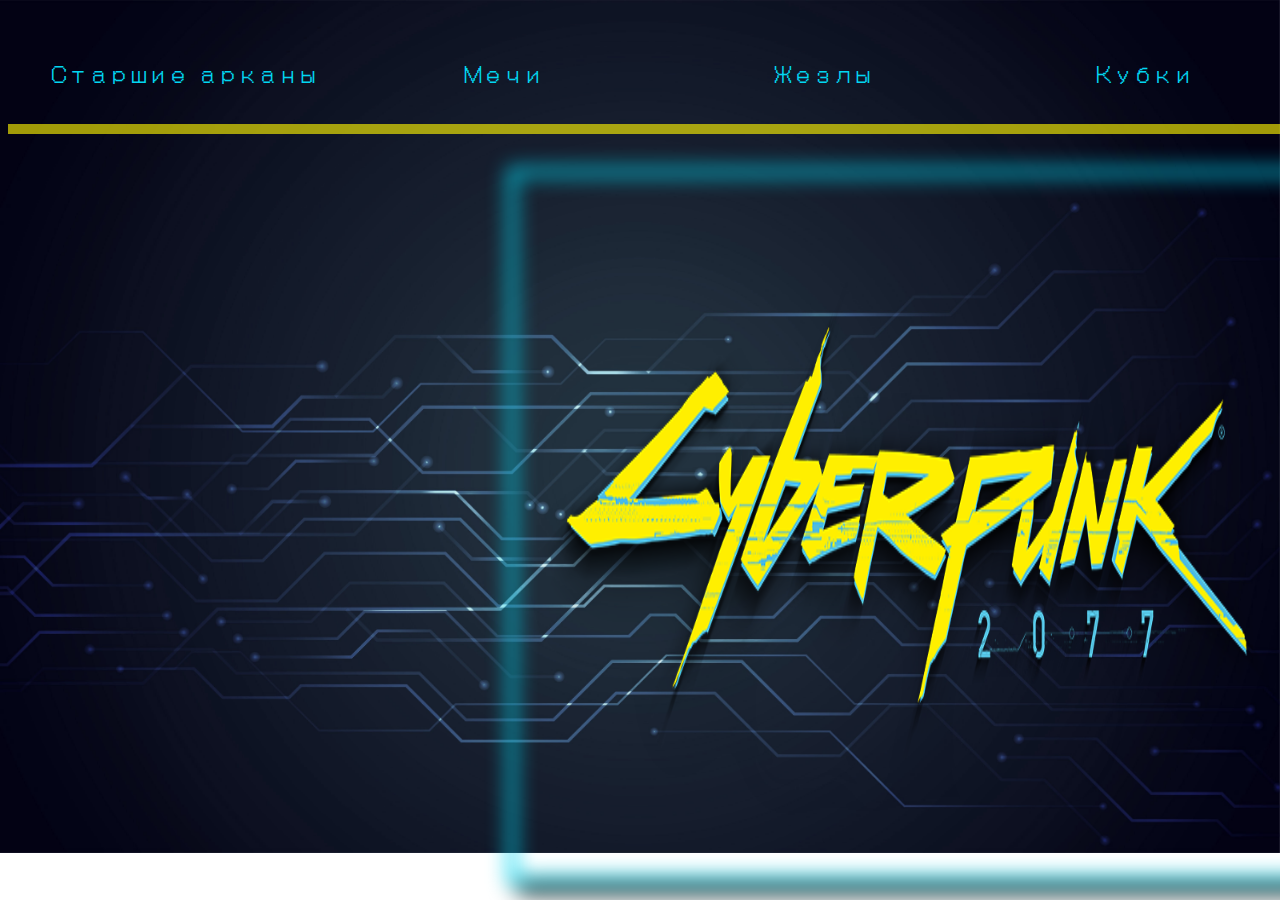
<file: киберпанк/index.html>
<!DOCTYPE html>
<html lang="ru">

<head>
    <meta charset="UTF-8">
    <meta name="viewport" content="width=device-width, initial-scale=1.0">
    <title>Document</title>
    <link rel="stylesheet" href="style.css">
    <link rel="preconnect" href="https://fonts.googleapis.com">
    <link rel="preconnect" href="https://fonts.gstatic.com" crossorigin>
    <link
        href="https://fonts.googleapis.com/css2?family=DotGothic16&family=Jost:ital,wght@0,100..900;1,100..900&display=swap"
        rel="stylesheet">
</head>

<body>
    <header>
        <form>

            <button type="button" onclick="window.location.href='older.html'">Старшие арканы</button>

            <button type="button" onclick="window.location.href='sword.html'">Мечи</button>

            <button type="button" onclick="window.location.href='wands.html'">Жезлы</button>

            <button type="button" onclick="window.location.href='cups.html'">Кубки</button>

            <button type="button" onclick="window.location.href='pentacles.html'">Пентакли</button>
        </form>

    </header>
    <div class="line">
    </div>
    <div class="block"></div>
    <div>
        <img class="logo" src="c23d18fd019167f5de7a0bfc7582d91a.png" />
    </div>
</body>

</html>
</file>
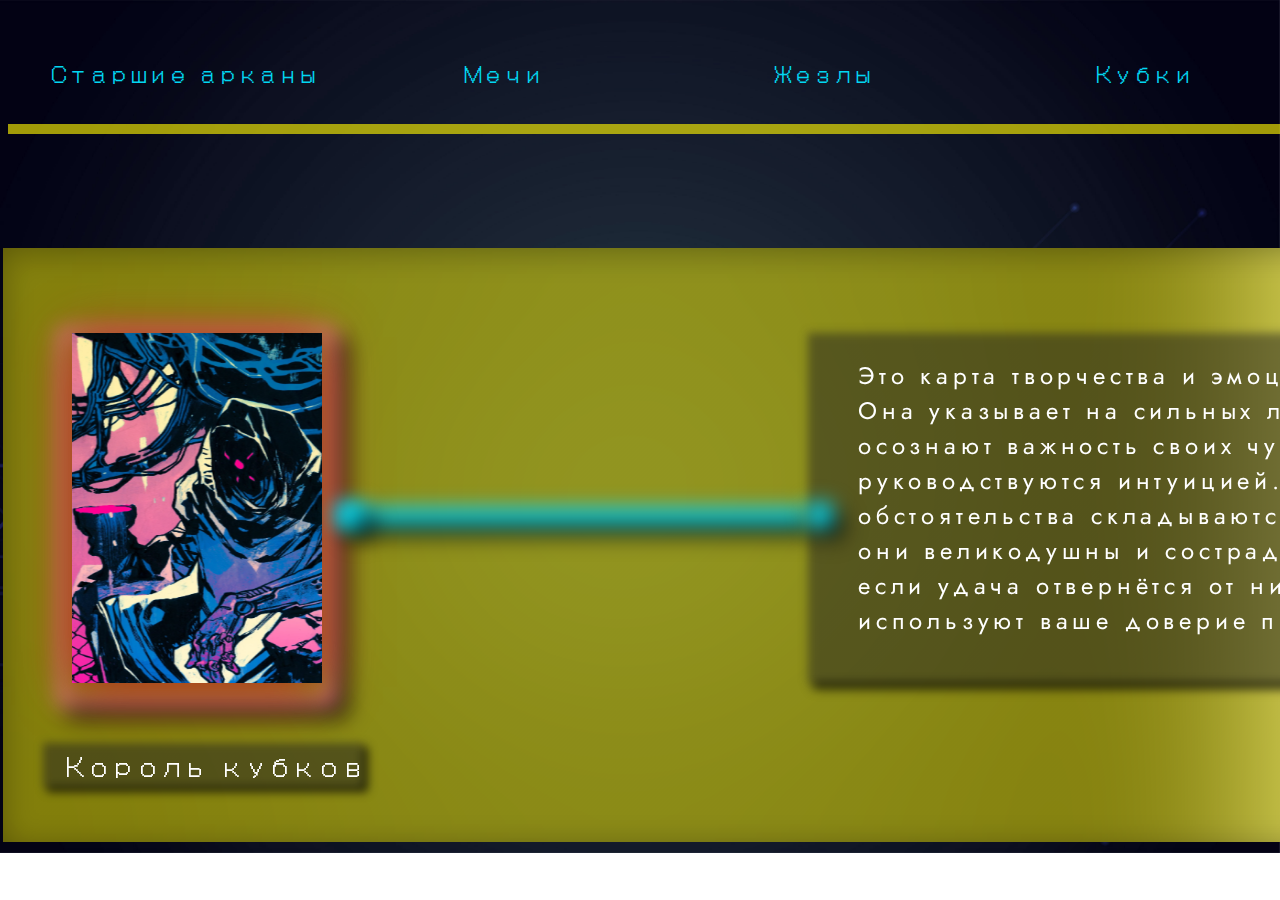
<file: киберпанк/cups.html>
<!DOCTYPE html>
<html lang="ru">

<head>
    <meta charset="UTF-8">
    <meta name="viewport" content="width=device-width, initial-scale=1.0">
    <title>Document</title>
    <link rel="stylesheet" href="style.css">
    <link rel="preconnect" href="https://fonts.googleapis.com">
<link rel="preconnect" href="https://fonts.gstatic.com" crossorigin>
<link href="https://fonts.googleapis.com/css2?family=DotGothic16&family=Jost:ital,wght@0,100..900;1,100..900&display=swap" rel="stylesheet">
</head>

<body>
    <header>
        <form>
   
            <button type="button" onclick="window.location.href='older.html'">Старшие арканы</button>
            
            <button type="button" onclick="window.location.href='sword.html'">Мечи</button>
           
            <button type="button" onclick="window.location.href='wands.html'">Жезлы</button>
            
            <button type="button" onclick="window.location.href='cups.html'">Кубки</button>
            
            <button type="button"  onclick="window.location.href='pentacles.html'">Пентакли</button>
    </form>
    </header>
    <div class="line">
    <div class="block2">
    </div>
    <div class="frame4">
    </div>
    <img class="foto" src="cups.png">
    <div class="rectangle2"></div>
    <div class="name3">Король кубков</div>
    <div class="brectangle"></div>
    <div class="line2"></div>
    <div class="crug1"></div>
    <div class="crug2"></div>
    <div class="text">Это карта творчества и эмоциональности. Она указывает на сильных людей, которые осознают важность своих чувств и часто руководствуются интуицией. Когда обстоятельства складываются в их пользу, они великодушны и сострадательны, но если удача отвернётся от них, они используют ваше доверие против вас.</div>

</body>

</html>
</file>
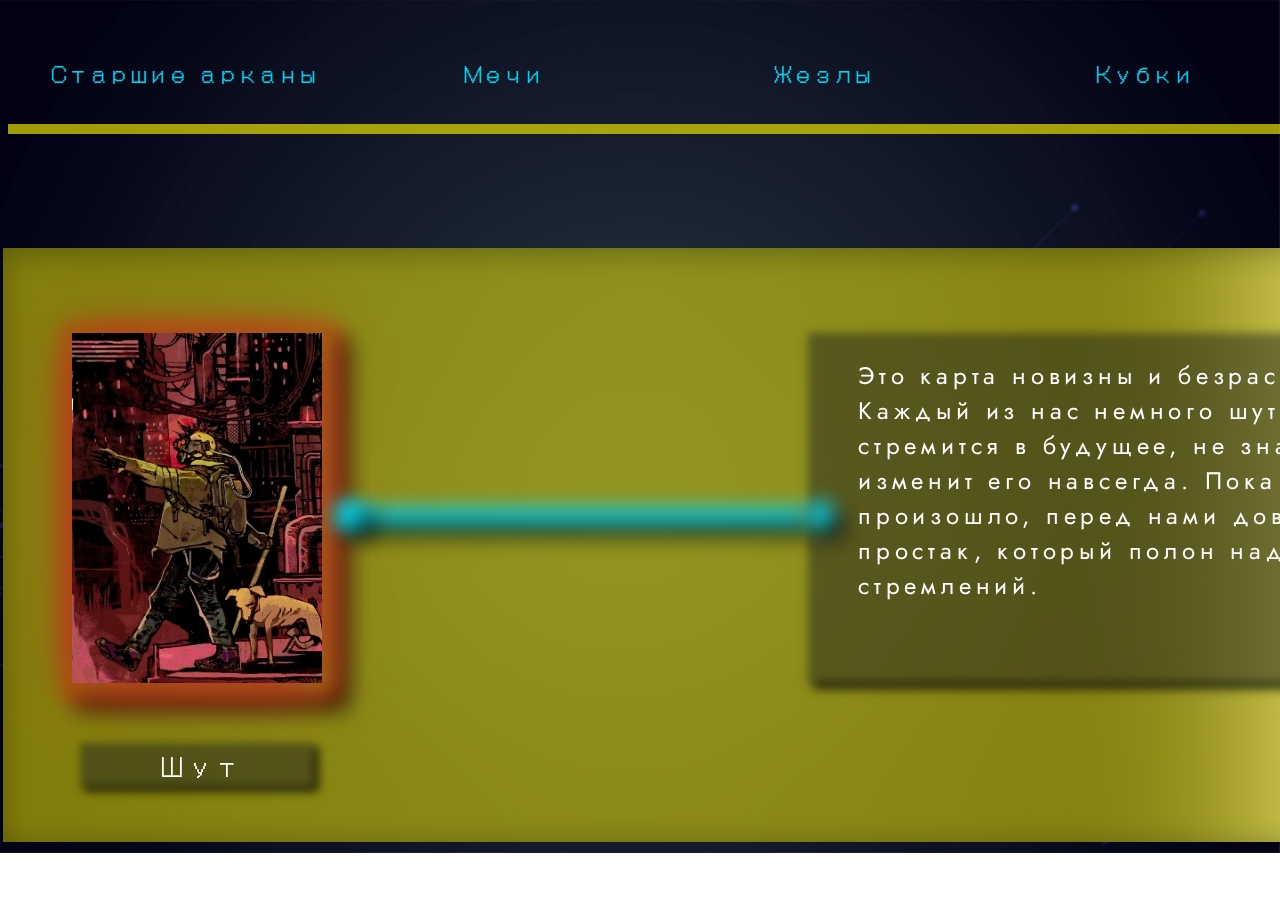
<file: киберпанк/older.html>
<!DOCTYPE html>
<html lang="ru">

<head>
    <meta charset="UTF-8">
    <meta name="viewport" content="width=device-width, initial-scale=1.0">
    <title>Document</title>
    <link rel="stylesheet" href="style.css">
    <link rel="preconnect" href="https://fonts.googleapis.com">
<link rel="preconnect" href="https://fonts.gstatic.com" crossorigin>
<link href="https://fonts.googleapis.com/css2?family=DotGothic16&family=Jost:ital,wght@0,100..900;1,100..900&display=swap" rel="stylesheet">
</head>

<body>
    <header>
        <form>
   
            <button type="button" onclick="window.location.href='older.html'">Старшие арканы</button>
            
            <button type="button" onclick="window.location.href='sword.html'">Мечи</button>
           
            <button type="button" onclick="window.location.href='wands.html'">Жезлы</button>
            
            <button type="button" onclick="window.location.href='cups.html'">Кубки</button>
            
            <button type="button"  onclick="window.location.href='pentacles.html'">Пентакли</button>
    </form>
            </header>
            <div class="line">
            </div>
            <div class="block2">
            </div>
            <div class="frame">
            </div>
            <img class="foto" src="fool.png">
            <div class="rectangle"></div>
            <div class="name">Шут</div>
            <div class="brectangle"></div>
            <div class="line2"></div>
            <div class="crug1"></div>
            <div class="crug2"></div>
            <div class="text">Это карта новизны и безрассудства. Каждый из нас немного шут. Он отчаянно стремится в будущее, не зная, что оно изменит его навсегда. Пока этого не произошло, перед нами доверчивый простак, который полон надежд и стремлений.</div>

</body>

</html>
</file>
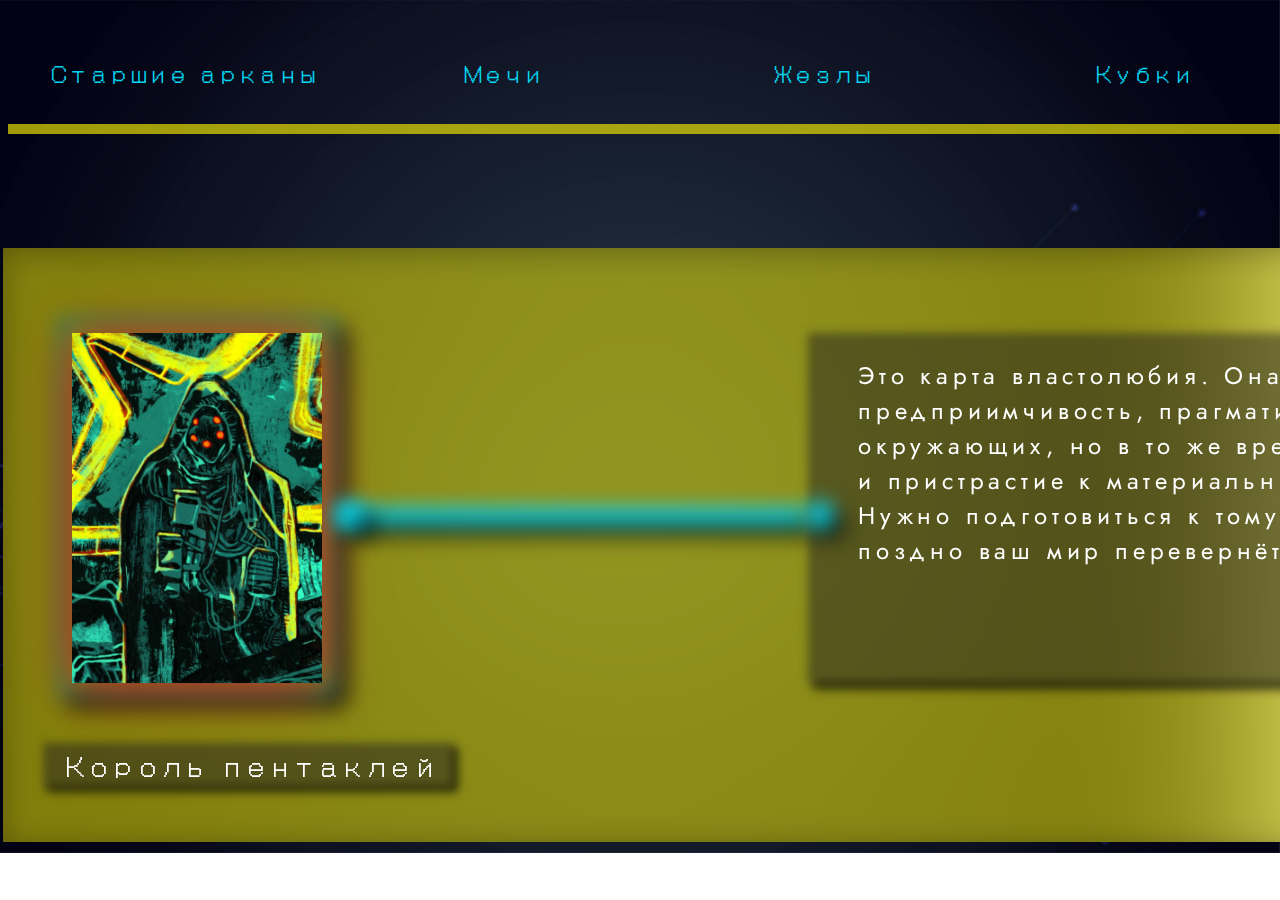
<file: киберпанк/pentacles.html>
<!DOCTYPE html>
<html lang="ru">

<head>
    <meta charset="UTF-8">
    <meta name="viewport" content="width=device-width, initial-scale=1.0">
    <title>Document</title>
    <link rel="stylesheet" href="style.css">
    <link rel="preconnect" href="https://fonts.googleapis.com">
<link rel="preconnect" href="https://fonts.gstatic.com" crossorigin>
<link href="https://fonts.googleapis.com/css2?family=DotGothic16&family=Jost:ital,wght@0,100..900;1,100..900&display=swap" rel="stylesheet">
</head>

<body>
    <header>
        <form>
   
            <button type="button" onclick="window.location.href='older.html'">Старшие арканы</button>
            
            <button type="button" onclick="window.location.href='sword.html'">Мечи</button>
           
            <button type="button" onclick="window.location.href='wands.html'">Жезлы</button>
            
            <button type="button" onclick="window.location.href='cups.html'">Кубки</button>
            
            <button type="button"  onclick="window.location.href='pentacles.html'">Пентакли</button>
    </form>
    </header>
    <div class="line">
    <div class="block2">
    </div>
    <div class="frame5">
    </div>
    <img class="foto" src="pentacles.png">
    <div class="rectangle3"></div>
    <div class="name4">Король пентаклей</div>
    <div class="brectangle"></div>
    <div class="line2"></div>
    <div class="crug1"></div>
    <div class="crug2"></div>
    <div class="text">Это карта властолюбия. Она означает предприимчивость, прагматизм и заботу об окружающих, но в то же время чёрствость и пристрастие к материальным благам. Нужно подготовиться к тому, что рано или поздно ваш мир перевернётся.</div>

</body>

</html>
</file>
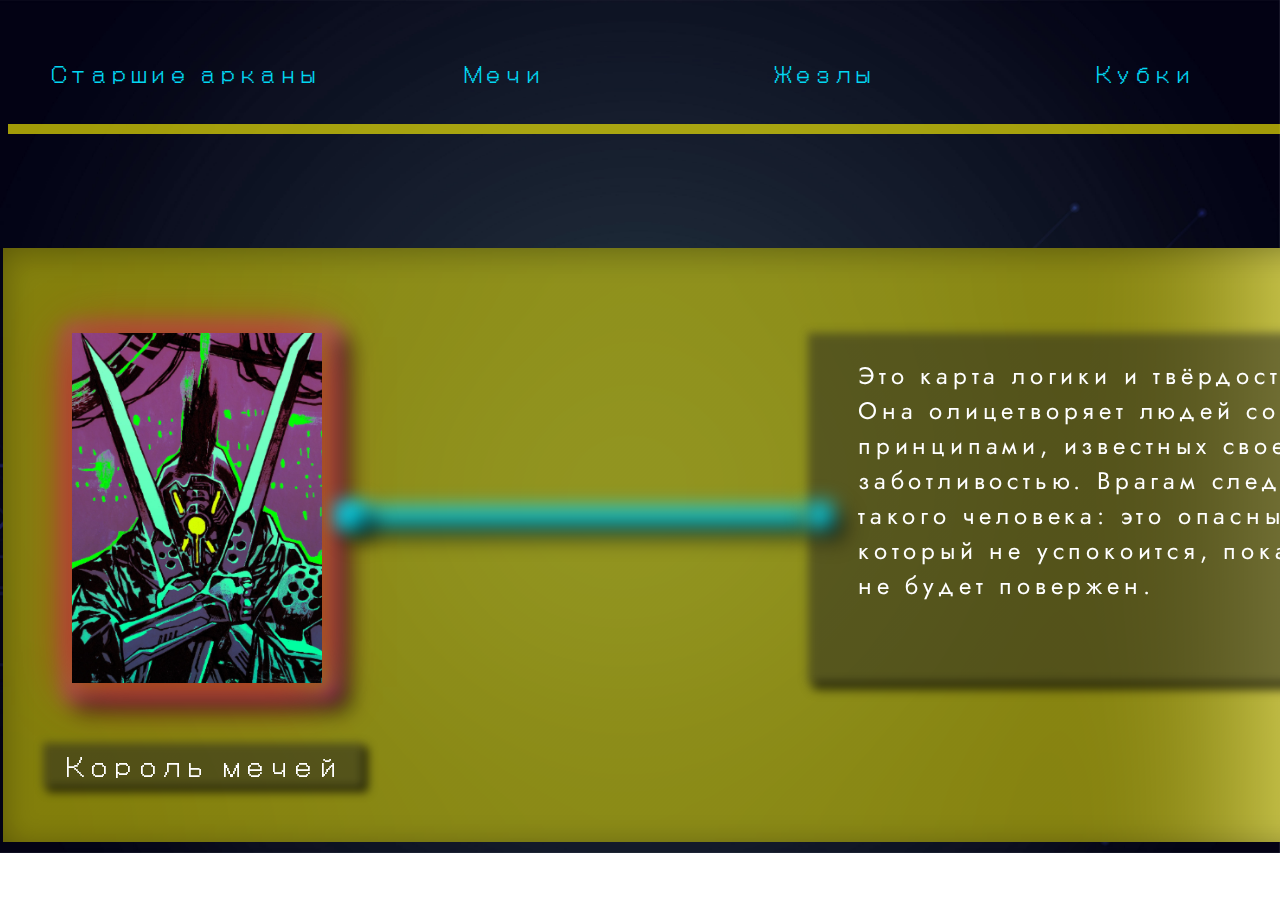
<file: киберпанк/sword.html>
<!DOCTYPE html>
<html lang="ru">

<head>
    <meta charset="UTF-8">
    <meta name="viewport" content="width=device-width, initial-scale=1.0">
    <title>Document</title>
    <link rel="stylesheet" href="style.css">
    <link rel="preconnect" href="https://fonts.googleapis.com">
<link rel="preconnect" href="https://fonts.gstatic.com" crossorigin>
<link href="https://fonts.googleapis.com/css2?family=DotGothic16&family=Jost:ital,wght@0,100..900;1,100..900&display=swap" rel="stylesheet">
</head>

<body>
    <header>
        <form>
   
            <button type="button" onclick="window.location.href='older.html'">Старшие арканы</button>
            
            <button type="button" onclick="window.location.href='sword.html'">Мечи</button>
           
            <button type="button" onclick="window.location.href='wands.html'">Жезлы</button>
            
            <button type="button" onclick="window.location.href='cups.html'">Кубки</button>
            
            <button type="button"  onclick="window.location.href='pentacles.html'">Пентакли</button>
    </form>
    </header>
    <div class="line">
    <div class="block2">
    </div>
    <div class="frame2">
    </div>
    <img class="foto" src="sword.png">
    <div class="rectangle2"></div>
    <div class="name2">Король мечей</div>
    <div class="brectangle"></div>
    <div class="line2"></div>
    <div class="crug1"></div>
    <div class="crug2"></div>
    <div class="text">Это карта логики и твёрдости убеждений. Она олицетворяет людей со строгими принципами, известных своей заботливостью. Врагам следует опасаться такого человека: это опасный противник, который не успокоится, пока неприятель не будет повержен.</div>

</body>

</html>
</file>
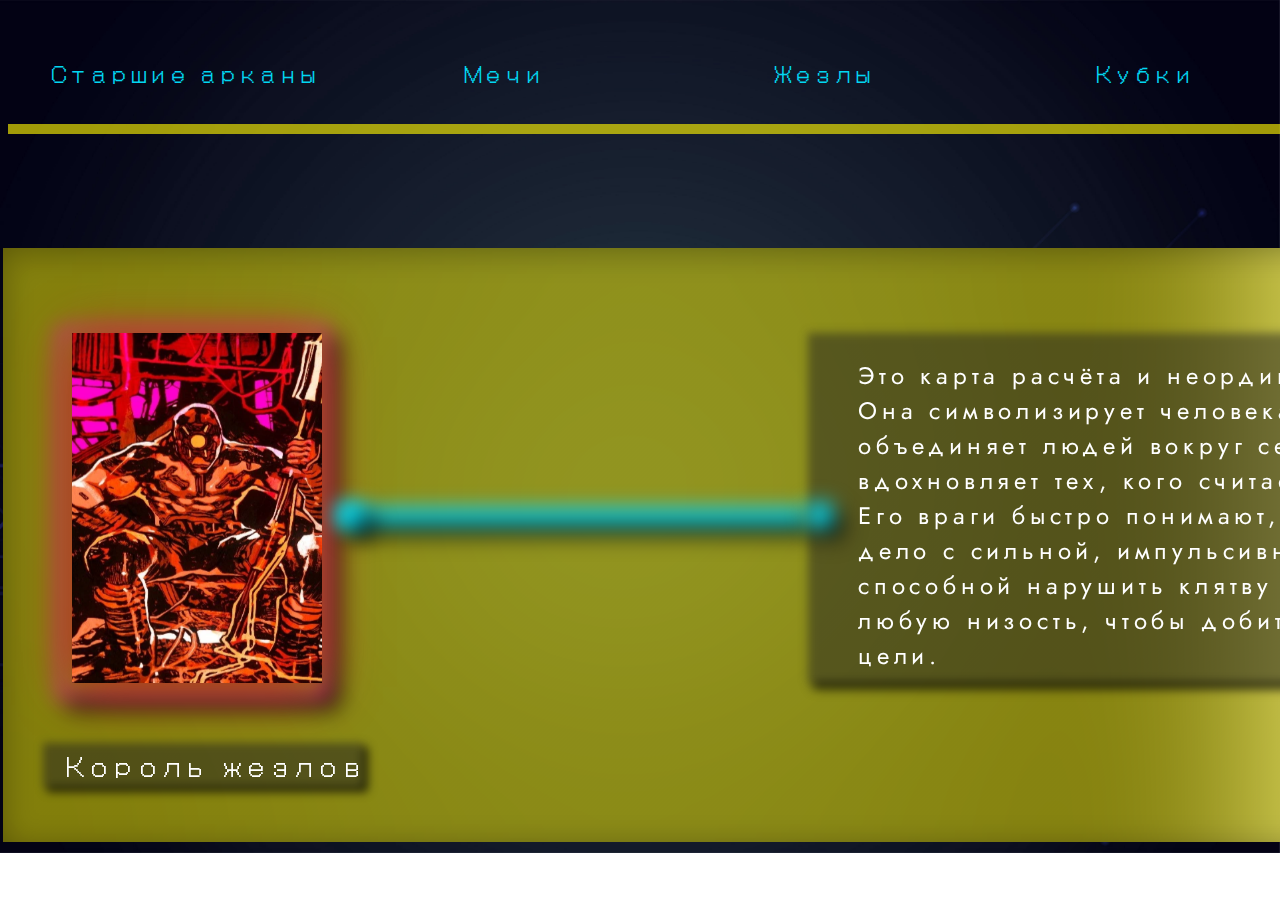
<file: киберпанк/wands.html>
<!DOCTYPE html>
<html lang="ru">

<head>
    <meta charset="UTF-8">
    <meta name="viewport" content="width=device-width, initial-scale=1.0">
    <title>Document</title>
    <link rel="stylesheet" href="style.css">
    <link rel="preconnect" href="https://fonts.googleapis.com">
<link rel="preconnect" href="https://fonts.gstatic.com" crossorigin>
<link href="https://fonts.googleapis.com/css2?family=DotGothic16&family=Jost:ital,wght@0,100..900;1,100..900&display=swap" rel="stylesheet">
</head>

<body>
    <header>
        <form>
   
            <button type="button" onclick="window.location.href='older.html'">Старшие арканы</button>
            
            <button type="button" onclick="window.location.href='sword.html'">Мечи</button>
           
            <button type="button" onclick="window.location.href='wands.html'">Жезлы</button>
            
            <button type="button" onclick="window.location.href='cups.html'">Кубки</button>
            
            <button type="button"  onclick="window.location.href='pentacles.html'">Пентакли</button>
    </form>
        
    </header>
    <div class="line">
    <div class="block2">
    </div>
    <div class="frame3">
    </div>
    <img class="foto" src="wands.png">
    <div class="rectangle2"></div>
    <div class="name3">Король жезлов</div>
    <div class="brectangle"></div>
    <div class="line2"></div>
    <div class="crug1"></div>
    <div class="crug2"></div>
    <div class="text">Это карта расчёта и неординарных идей. Она символизирует человека, который объединяет людей вокруг себя и вдохновляет тех, кого считает друзьями. Его враги быстро понимают, что имеют дело с сильной, импульсивной личностью, способной нарушить клятву и совершить любую низость, чтобы добиться своей цели.</div>

</body>

</html>
</file>
<file: киберпанк/style.css>
body{
    background-size: cover;
    background-repeat: no-repeat;
    position: relative;
    background-image: url(cp.jpg);
}
header{
    width: 1600px; 
    height: 116px; 
    position: relative;
}
button{
    width: 290px; 
    height: 30px; 
    background-color: transparent;
    border-style: none;
    color: #02D7F2; 
    font-size: 20px; 
    font-family: DotGothic16; 
    font-weight: 400; 
    word-wrap: break-word;
    margin-left: 30px;
    float: left;
    cursor: pointer;
    margin-top: 50px;
    
}

 .line{
    width: 1897px; 
    height: 0px;
    border: 5px rgba(255, 246, 2, 0.63) solid;
 }
 .block{
    width: 800px; 
    height: 700px; 
    left: 500px; 
    top: 160px; 
    position: absolute; 
    box-shadow: 10px 10px 10px;
    border: 8px #02D7F2 solid; 
    filter: blur(10px);
 }
 .logo{
    width: 800px; 
    height: 672px; 
    left: 500px; 
    top: 170px;
    position: absolute; 
    border-radius: 9px;
 }
 .block2{
    width: 1915px; 
    height: 594px; 
    left: -5px; 
    top: 240px; 
    position: absolute; 
    background: linear-gradient(0deg, rgba(242, 233, 0, 0.53) 0%, rgba(242, 233, 0, 0.53) 100%); 
    box-shadow: 0px 4px 30px rgba(0, 0, 0, 0.30) inset; 
    backdrop-filter: blur(100px);
 }
 .frame{
    width: 260px; 
    height: 360px; 
    left: 59px; 
    top: 320px; 
    position: absolute; 
    box-shadow: 10px 10px 10px;
    border: 5px rgba(255, 0, 0, 0.90) solid; 
    filter: blur(10px);
 }
 .foto{
    width: 250px; 
    height: 350px; 
    left: 64px; 
    top: 325px; 
    position: absolute; 
    box-shadow: 0px 4px 50px #C22525;
 }
 .rectangle{
    width: 234px; 
    height: 44px; 
    left: 72px; 
    top: 735px; 
    position: absolute; 
    background: rgba(31, 32, 34, 0.50); 
    box-shadow: 4px 4px 4px; 
    filter: blur(4px);
 }
 .name{
    width: 139px; 
    height: 37px; 
    left: 152px; 
    top: 740px; 
    position: absolute; 
    color: white; 
    font-size: 24px; 
    font-family: DotGothic16;
    font-weight: 400; 
    letter-spacing: 3.60px; 
    word-wrap: break-word;
 }
 .brectangle{
    width: 750px; 
    height: 350px; 
    left: 800px; 
    top: 325px; 
    position: absolute; 
    background: rgba(31, 32, 34, 0.50); 
    box-shadow: 5px 5px 5px; 
    filter: blur(5px);
 }
 .text{
    width: 661px; 
    height: 260px; 
    left:850px; 
    top: 350px; 
    position: absolute; 
    color: white; 
    font-size: 24px; 
    font-family: Jost; 
    font-weight: 400; 
    letter-spacing: 4.80px; 
    word-wrap: break-word;
 }
 .line2{
    width: 450px; 
    height: 0px; 
    left: 331px; 
    top: 500px; 
    position: absolute; 
    box-shadow: 10px 10px 10px;
    border: 8px #02D7F2 solid; 
    filter: blur(10px);
 }
 .crug1{
    width: 24px; 
    height: 24px; 
    left: 330px; 
    top: 495px; 
    position: absolute; 
    background: #02D7F2; 
    box-shadow: 10px 10px 10px; 
    filter: blur(10px);
 }
 .crug2{
    width: 24px; 
    height: 24px; 
    left: 800px; 
    top: 495px; 
    position: absolute; 
    background: #02D7F2; 
    box-shadow: 10px 10px 10px; 
    filter: blur(10px);
 }
 .frame2{
    width: 260px; 
    height: 360px; 
    left: 59px; 
    top: 320px; 
    position: absolute; 
    box-shadow: 10px 10px 10px; 
    border: 5px rgba(255, 0, 235, 0.90) solid; 
    filter: blur(10px);
 }
 .name2{
    width: 300px; 
    height: 40px; 
    left: 55px; 
    top: 740px; 
    position: absolute; 
    color: white; 
    font-size: 24px; 
    font-family: DotGothic16; 
    font-weight: 400; 
    letter-spacing: 0.24px; 
    word-wrap: break-word;
 }
 .rectangle2{
    width: 320px; 
    height: 44px; 
    left: 35px; 
    top: 735px; 
    position: absolute; 
    background: rgba(31, 32, 34, 0.50); 
    box-shadow: 4px 4px 4px; 
    filter: blur(4px);
 }
 .frame3{
    width: 260px; 
    height: 360px; 
    left: 50px; 
    top: 320px; 
    position: absolute; 
    box-shadow: 10px 10px 10px; 
    border: 5px rgba(253, 1, 207, 0.90) solid; 
    filter: blur(10px);
 }
 .name3{
    width: 330px; 
    height: 40px; 
    left: 55px; 
    top: 740px; 
    position: absolute; 
    color: white; 
    font-size: 24px; 
    font-family: DotGothic16; 
    font-weight: 400; 
    letter-spacing: 0.24px; 
    word-wrap: break-word;
 }
 .frame4{
   width: 260px; 
   height: 360px; 
   left: 50px; 
   top: 320px; 
   position: absolute; 
   box-shadow: 10px 10px 10px; 
   border: 9px rgba(238, 118, 161, 0.90) solid; 
   filter: blur(10px);
}
.frame5{
   width: 260px; 
   height: 360px; 
   left: 50px; 
   top: 310px; 
   position: absolute; 
   box-shadow: 10px 10px 10px; 
   border: 9px rgba(26, 132, 114, 0.90) solid; 
   filter: blur(10px);
}
.name4{
   width: 430px; 
   height: 40px; 
   left: 55px; 
   top: 740px; 
   position: absolute; 
   color: white; 
   font-size: 24px; 
   font-family: DotGothic16; 
   font-weight: 400; 
   letter-spacing: 0.24px; 
   word-wrap: break-word;
}
.rectangle3{
   width: 410px; 
   height: 44px; 
   left: 35px; 
   top: 735px; 
   position: absolute; 
   background: rgba(31, 32, 34, 0.50); 
   box-shadow: 4px 4px 4px; 
   filter: blur(4px);
}
</file>
